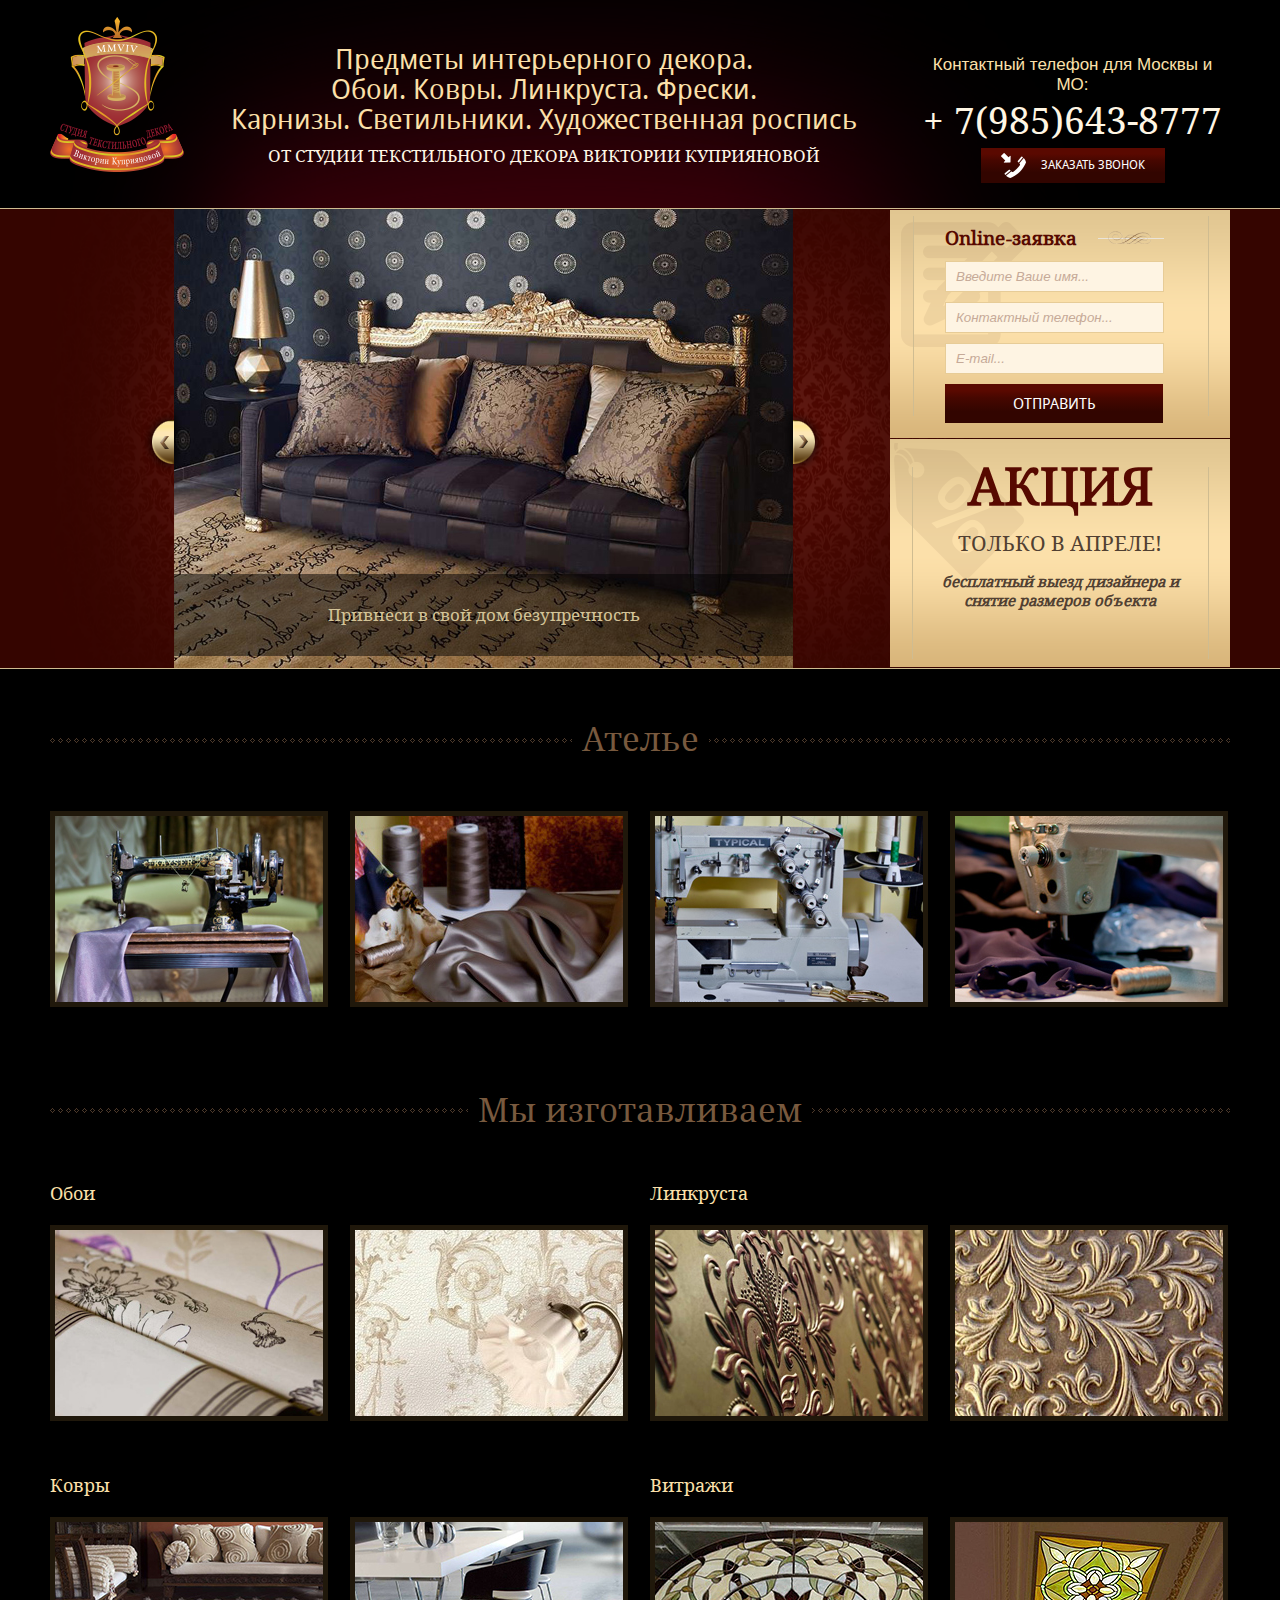
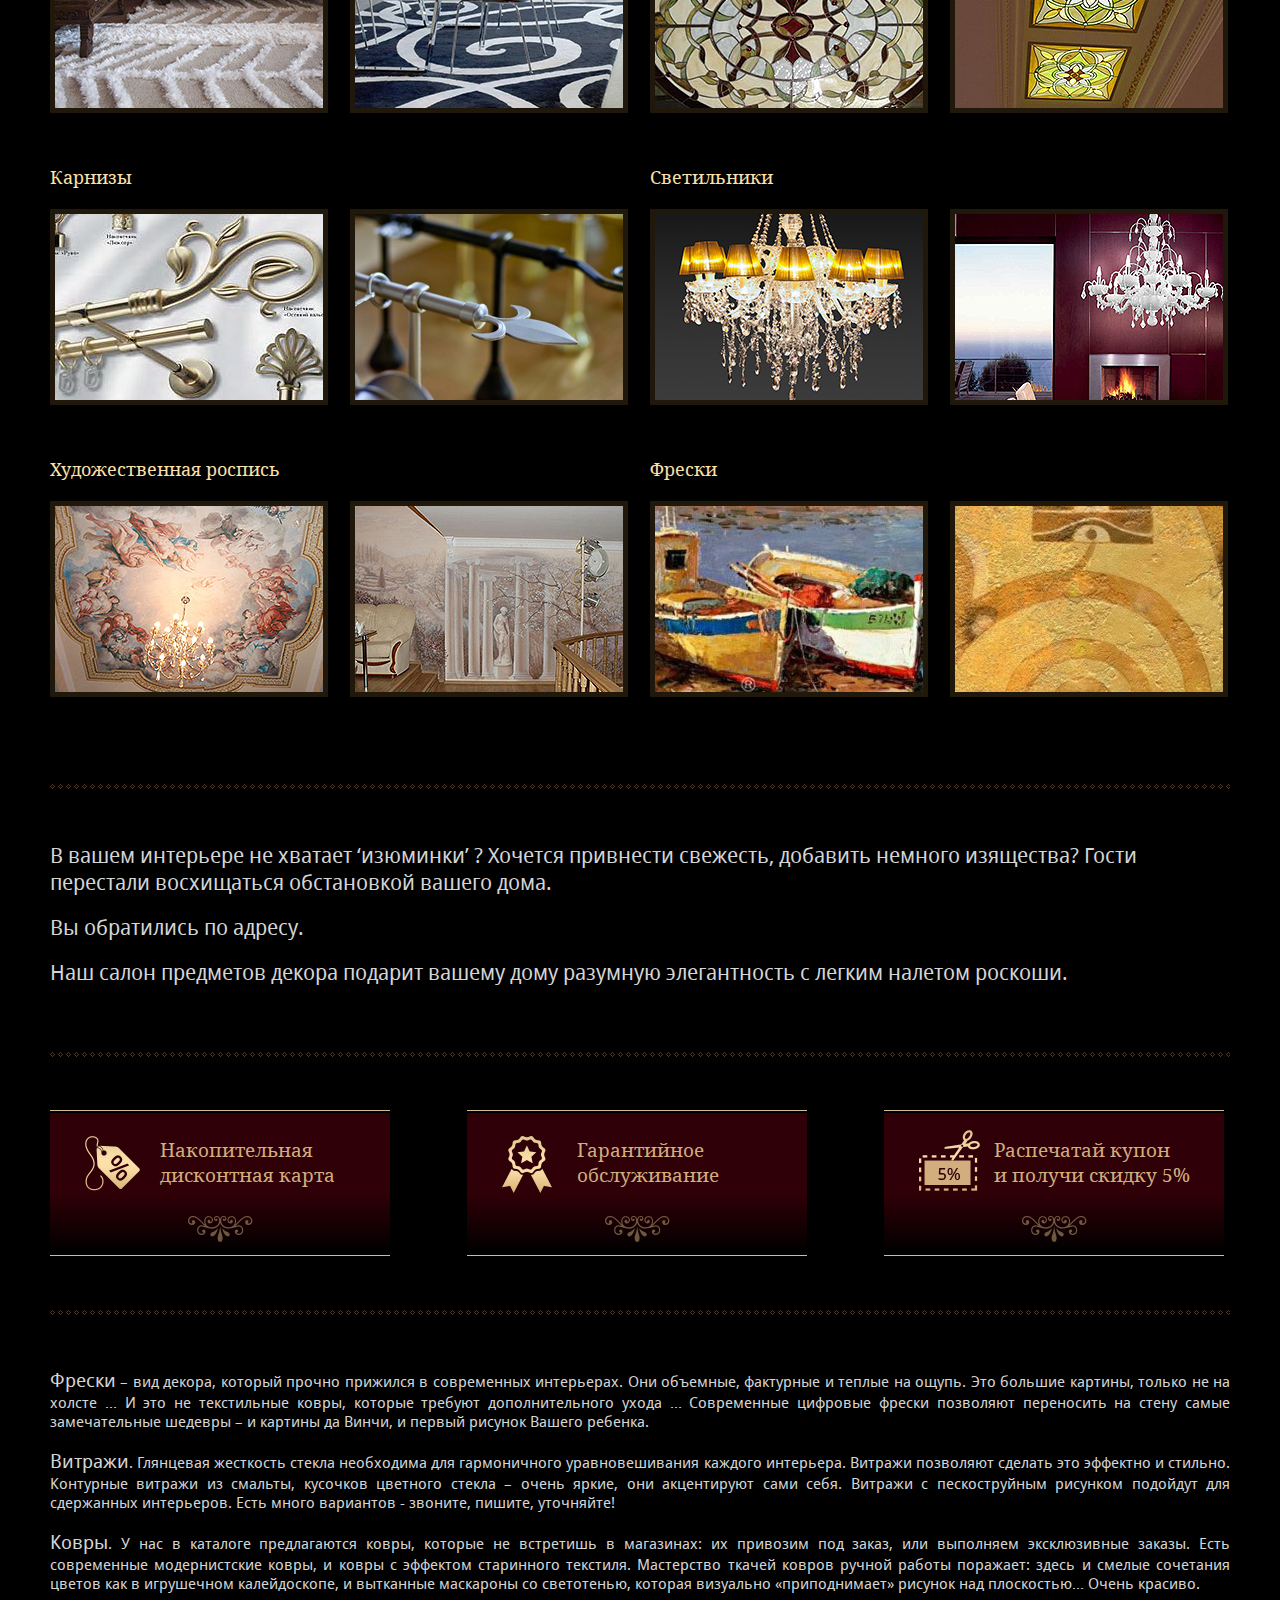
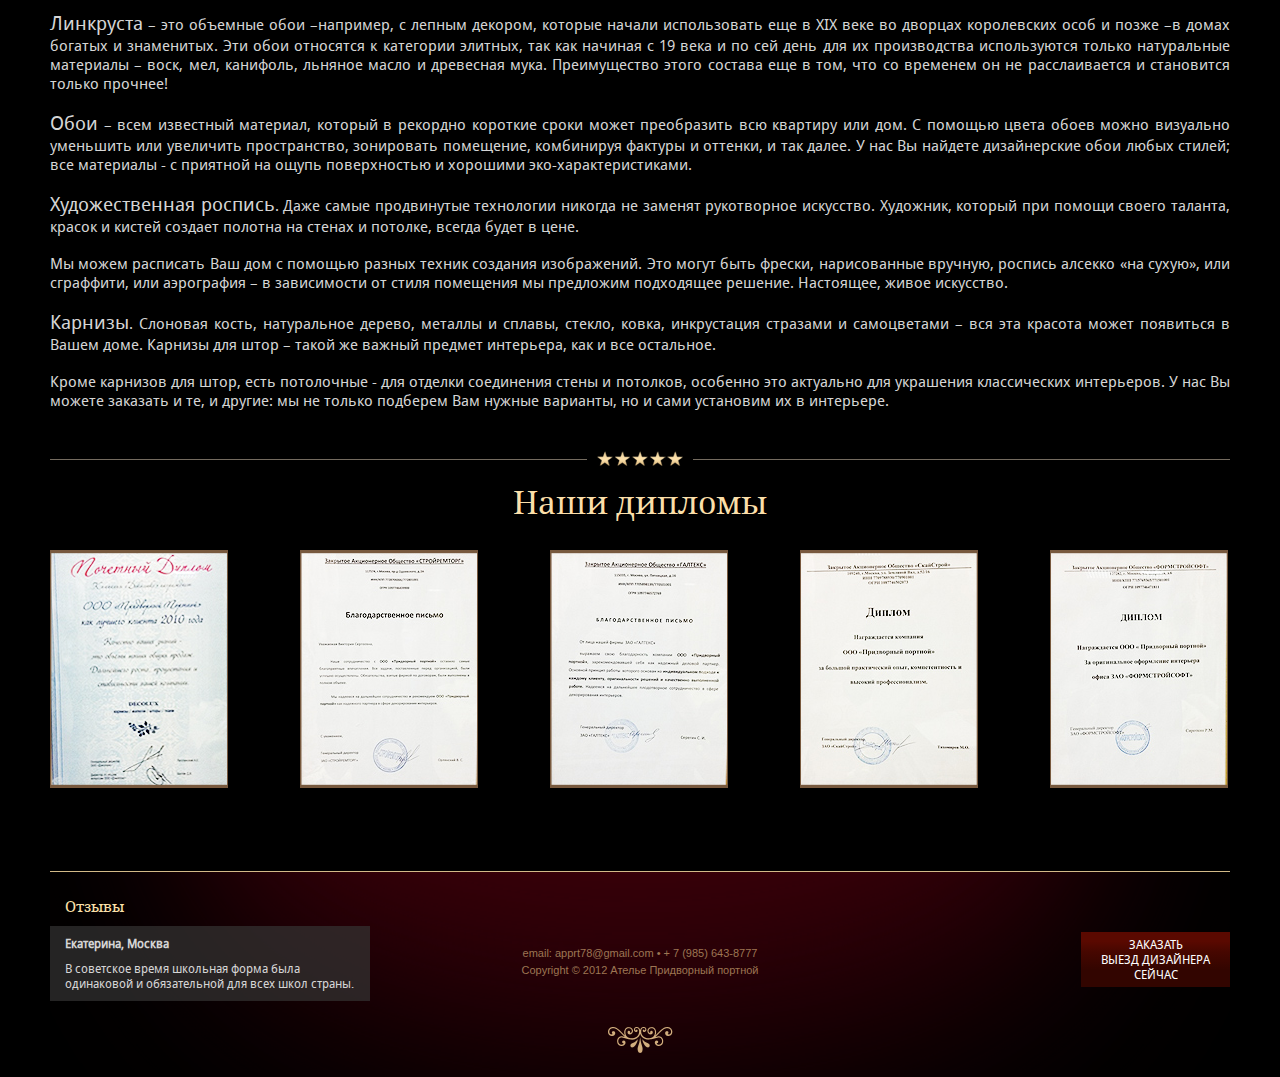
<file: index.html>
<!DOCTYPE html>
<html xmlns="http://www.w3.org/1999/xhtml">
<head>
	<meta charset="utf-8" />
	<!--[if lte IE 8]><script src="http://phpbbex.com/oldies/oldies.js" charset="utf-8"></script><![endif]-->
	<!--[if IE]><script src="http://html5shiv.googlecode.com/svn/trunk/html5.js"></script><![endif]-->
	<title>Предметы интерьерного декора. Обои. Ковры. Линкруста. Фрески. Карнизы. Светильники. Художественная роспись</title>
	<link rel="shortcut icon" href="favicon.ico" type="image/x-icon">	
	<meta name="keywords" content="" />
	<meta name="description" content="" />
	<link rel="stylesheet" href="css/style.css" type="text/css" media="screen, projection" />	
  <script src="http://ajax.googleapis.com/ajax/libs/jquery/1.7/jquery.js"></script> 
  <script src="http://malsup.github.com/jquery.form.js"></script> 
  <script type="text/javascript" src="http://jzaefferer.github.com/jquery-validation/jquery.validate.js"></script>
  <script type="text/javascript" src="js/jcarousel.simple.js"></script>
  <script type="text/javascript" src="js/jquery.jcarousel.min.js"></script>
  <script type="text/javascript" src="js/jquery.bpopup.min.js"></script>

  <script> 
    $(document).ready(function() { 
      // форма online заявки
      var options = {
        target: ".form-content"
      };

      $(".online-order-form").validate({
        submitHandler: function(form) {
          $(form).ajaxSubmit(options);
        },
        focusInvalid: false,
        focusCleanup: true,
        rules: {
          name: {
            required: true,
            minlength: 2,
            maxlength: 12
          },
          phone: {
            required: true,
          },
          email: {
            required: true,
            email: true
          }
        },
        messages: {
          name: {
            required: "Укажите свое имя!",
            minlength: "Не менее 2 символов",
            maxlength: "Не более 12 символов"
          },
          phone: {
            required: "Укажите свой номер телефона!"
          },
          email: {
            required: "Укажите свой email адрес",
            email: "Укажите корректный email адрес!"
          }
        },
        errorPlacement: function(error, element) {
          element.attr("title", error[0].textContent);
        }
      });
      
      // форма заказа звонка
      var options_call = {
        target: ".popup-form-content"
      };
      
      $(".order-call-form").validate({
        submitHandler: function(form) {
          $(form).ajaxSubmit(options_call);
        },
        focusInvalid: false,
        focusCleanup: true,
        rules: {
          name: {
            required: true,
            minlength: 2,
            maxlength: 12
          },
          phone: {
            required: true,
          },
          time: {
            required: true
          }
        },
        messages: {
          name: {
            required: "Укажите свое имя!",
            minlength: "Не менее 2 символов",
            maxlength: "Не более 12 символов"
          },
          phone: {
            required: "Укажите свой номер телефона!"
          },
          time: {
            required: "Укажите желаемое время звонка!"
          }
        },
        errorPlacement: function(error, element) {
          element.attr("title", error[0].textContent);
        }
      });

      $('.order-call').on('click', function(e) {
        e.preventDefault();
        $('.popup-order-call').bPopup({
          closeClass: 'close-popup'
        });
      });      
      
    }); 
  </script>   
</head>
<body>
  <div class="popup-order-call">
    <a href="#" class="close-popup"></a>
    <h3>Заказать звонок</h3>
    <div class="popup-form-content">
      <p>Оставьте свой телефон и мы Вам презвоним.</p>
      <form class="order-call-form" action="http://valprojects.net/p/decor-v-dom/send-order-call.php" method="post">
        <input type="text" name="name" placeholder="Введите Ваше имя..." />
        <input type="text" name="phone" placeholder="Контактный телефон..." />
        <input type="text" name="time" placeholder="Удобное время звонка..." />
        <input class="btn big" type="submit" name="send-online-order" value="Перезвоните мне"/>
      </form>
    </div>    
  </div>
  <div class="header-wrapper">
    <header class="page-header">
      <div class="logo"></div>
      <div class="site-intro">
        <h1>Предметы интерьерного декора.<br/>Обои. Ковры. Линкруста. Фрески.<br/>  Карнизы. Светильники. Художественная роспись</h1>
        <p class="title">От Студии текстильного декора Виктории Куприяновой</p>
      </div>  
      <div class="head-contacts">
        <p>Контактный телефон для Москвы и МО:</p>
        <p class="phone">+ 7(985)643-8777</p>
        <a class="order-call btn" href="#"><img src="images/call.png" alt=""/>Заказать звонок</a>
      </div>
    </header>
  </div>  
  <div class="carouserl-block-wrapper">
    <div class="carouserl-block clear">
      <div class="carousel-wrapper">
          <div data-jcarousel="true" data-wrap="circular" class="carousel">
            <ul>
              <li>
                <img src="assets/images/carousel/img1.jpg" width="619" height="459" alt="">
                <div class="slide-description">
                  <p>Привнеси в свой дом безупречность</p>
                </div>
              </li>
              <li>
                <img src="assets/images/carousel/img2.jpg" width="619" height="459" alt="">
                <div class="slide-description">
                  <p>Привнеси в свой дом безупречность</p>
                </div>
              </li>
              <li>
                <img src="assets/images/carousel/img3.jpg" width="619" height="459" alt="">
                <div class="slide-description">
                  <p>Привнеси в свой дом безупречность</p>
                </div>
              </li>
            </ul>
          </div>

          <a data-jcarousel-control="true" data-target="-=1" href="#" class="carousel-control-prev"></a>
          <a data-jcarousel-control="true" data-target="+=1" href="#" class="carousel-control-next"></a>
      </div>
      <div class="right-sidebar">
        <div class="online-block">
          <h3>Online-заявка</h3>
          <div class="form-content">
            <form class="online-order-form" action="http://valprojects.net/p/decor-v-dom/send-online-order.php" method="post">
              <input type="text" name="name" placeholder="Введите Ваше имя..."  class="required" minlength="2">
              <input type="text" name="phone" placeholder="Контактный телефон...">
              <input type="text" name="email" placeholder="E-mail...">
              <input class="btn big" type="submit" name="send-online-order" value="Отправить"/>
            </form>
          </div>  
        </div>
        <div class="discount-block">
          <p class="header">Акция</p>
          <p class="line1">Только в апреле!</p>
          <p class="line2">бесплатный выезд дизайнера и снятие размеров объекта</p>
        </div>
      </div>
    </div>
  </div> 
  <div class="main-content-wrapper">
    <div class="main-content">
      <header class="block-header"><h3>Ателье</h3></header>
      <ul class="photo-list">
        <li><img src="assets/images/atelie/img1.jpg" alt="" /></li>
        <li><img src="assets/images/atelie/img2.jpg" alt="" /></li>
        <li><img src="assets/images/atelie/img3.jpg" alt="" /></li>
        <li><img src="assets/images/atelie/img4.jpg" alt="" /></li>
      </ul>
      <header class="block-header made"><h3>Мы изготавливаем</h3></header>
      <ul class="photo-list">
        <li>
          <h4>Обои</h4>
          <img src="assets/images/made/img1.jpg" alt="" />
        </li>    
        <li>  
          <img src="assets/images/made/img2.jpg" alt="" />
        </li>
        <li>
          <h4>Линкруста</h4>
          <img src="assets/images/made/img3.jpg" alt="" />
        </li>
        <li>
          <img src="assets/images/made/img4.jpg" alt="" />
        </li>
        <li>
          <h4>Ковры</h4>
          <img src="assets/images/made/img5.jpg" alt="" />
        </li>
        <li> 
          <img src="assets/images/made/img6.jpg" alt="" />
        </li>
        <li>
          <h4>Витражи</h4>
          <img src="assets/images/made/img7.jpg" alt="" />
        </li>
        <li>
          <img src="assets/images/made/img8.jpg" alt="" />
        </li>
        <li>
          <h4>Карнизы</h4>
          <img src="assets/images/made/img9.jpg" alt="" />
        </li>
        <li> 
          <img src="assets/images/made/img10.jpg" alt="" />
        </li>
        <li>
          <h4>Светильники</h4>        
          <img src="assets/images/made/img11.jpg" alt="" />
        </li>
        <li>
          <img src="assets/images/made/img12.jpg" alt="" />
        </li>
        <li>
          <h4>Художественная роспись</h4>
          <img src="assets/images/made/img13.jpg" alt="" />
        </li>
        <li> 
          <img src="assets/images/made/img14.jpg" alt="" />
        </li>
        <li>
          <h4>Фрески</h4>        
          <img src="assets/images/made/img15.jpg" alt="" />
        </li>
        <li>
          <img src="assets/images/made/img16.jpg" alt="" />
        </li>
      </ul>
      <hr class="header-line" />
      <div class="text-block1"> 
        <p>В вашем интерьере не хватает ‘изюминки’ ? Хочется привнести свежесть, добавить немного изящества? Гости перестали восхищаться обстановкой вашего дома.</p>
        <p>Вы обратились по адресу.</p>
        <p>Наш салон предметов декора подарит вашему дому разумную элегантность с легким налетом роскоши.</p>
      </div>
      <hr class="header-line" />
      <ul class="three-blocks clear">
        <li class="b1"><div><a href="#">Накопительная дисконтная карта</a></div></li>
        <li class="b2"><div><a href="#">Гарантийное<br/>обслуживание</a></div></li>
        <li class="b3"><div><a href="#">Распечатай купон <br/>и получи скидку 5%</a></div></li>
      </ul>   
      <hr class="header-line" />
      <div class="text-block"> 
        <p><span>Фрески</span> – вид декора, который прочно прижился в современных интерьерах. Они объемные, фактурные и теплые на ощупь. Это большие картины, только не на холсте … И это не текстильные ковры, которые требуют дополнительного ухода … Современные цифровые фрески позволяют переносить на стену самые замечательные шедевры – и картины да Винчи, и первый рисунок Вашего ребенка.</p>
        
        <p><span>Витражи</span>.  Глянцевая жесткость стекла необходима для гармоничного уравновешивания каждого интерьера. Витражи позволяют сделать это эффектно и стильно. Контурные витражи из смальты, кусочков цветного стекла – очень яркие, они акцентируют сами себя. Витражи с пескоструйным рисунком подойдут для сдержанных интерьеров. Есть много вариантов - звоните, пишите, уточняйте!</p>

        <p><span>Ковры</span>. У нас в каталоге предлагаются ковры, которые не встретишь в магазинах: их привозим под заказ, или выполняем эксклюзивные заказы. Есть современные модернистские ковры, и ковры с эффектом старинного текстиля. Мастерство ткачей ковров ручной работы поражает: здесь и смелые сочетания цветов как в игрушечном калейдоскопе, и вытканные маскароны со светотенью, которая визуально «приподнимает» рисунок над плоскостью… Очень красиво.</p>

        <p><span>Линкруста</span> – это объемные обои –например, с лепным декором, которые начали использовать еще в XIX веке во дворцах королевских особ и позже –в домах богатых и знаменитых. Эти обои относятся к категории элитных, так как начиная с 19 века и по сей день для их производства используются только натуральные материалы – воск, мел, канифоль, льняное масло и древесная мука. Преимущество этого состава еще в том, что со временем он не расслаивается и становится только прочнее!</p>

        <p><span>Обои</span> – всем известный материал, который в рекордно короткие сроки может преобразить всю квартиру или дом. С помощью цвета обоев можно визуально уменьшить или увеличить пространство, зонировать помещение, комбинируя фактуры и оттенки, и так далее. У нас Вы найдете дизайнерские обои любых стилей; все материалы - с приятной на ощупь поверхностью и хорошими эко-характеристиками.</p>

        <p><span>Художественная роспись</span>. Даже самые продвинутые технологии никогда не заменят рукотворное искусство. Художник, который при помощи своего таланта, красок и кистей создает полотна на стенах и потолке, всегда будет в цене.</p>

        <p>Мы можем расписать Ваш дом с помощью разных техник создания изображений. Это могут быть фрески, нарисованные вручную, роспись алсекко «на сухую», или сграффити, или аэрография – в зависимости от стиля помещения мы предложим подходящее решение. Настоящее, живое искусство.</p>

        <p><span>Карнизы</span>. Слоновая кость, натуральное дерево, металлы и сплавы, стекло, ковка, инкрустация стразами и самоцветами – вся эта красота может появиться в Вашем доме. Карнизы для штор – такой же важный предмет интерьера, как и все остальное.</p>

        <p>Кроме карнизов для штор, есть потолочные - для отделки соединения стены и потолков, особенно это актуально для украшения классических интерьеров. У нас Вы можете заказать и те, и другие: мы не только подберем Вам нужные варианты, но и сами установим их в интерьере.</p>
      </div>      
      <header class="diploms">
        <div>
          <h3>Наши дипломы</h3>
        </div>
      </header>  
      <ul class="diplom-list">
        <li><img src="assets/images/diploms/d1.jpg" alt="" /></li>
        <li><img src="assets/images/diploms/d2.jpg" alt="" /></li>
        <li><img src="assets/images/diploms/d3.jpg" alt="" /></li>
        <li><img src="assets/images/diploms/d4.jpg" alt="" /></li>
        <li><img src="assets/images/diploms/d5.jpg" alt="" /></li>
      </ul>
    </div>
  </div>
  <div class="footer-wrapper clear">
    <div class="footer clear">
      <div class="left">
        <div class="reviews-block">
          <p class="header">Отзывы</p>
          <div class="review-text">
            <p class="name">Екатерина, Москва</p>
            <p>В советское время школьная форма была одинаковой и обязательной для всех школ страны.</p>
          </div>  
        </div>        
      </div>
      <div class="right">
         <a class="btn order-call" href="#">Заказать<br/>выезд дизайнера<br/>сейчас</a>    
      </div>
      <div class="center">
        <p>email: apprt78@gmail.com • + 7 (985) 643-8777</p>
        <p>Copyright © 2012 Ателье Придворный портной</p>
      </div>
    </div>
  </div>
</body>
</html>
</file>
<file: css/style.css>
@font-face {
  font-family: 'droid_sans';
  src: url('../fonts/droidsans-webfont.eot');
  src: url('../fonts/droidsans-webfont.eot?#iefix') format('embedded-opentype'),
       url('../fonts/droidsans-webfont.woff') format('woff'),
       url('../fonts/droidsans-webfont.ttf') format('truetype');
  font-weight: normal;
  font-style: normal;
}
@font-face {
  font-family: 'droid_serif';
  src: url('../fonts/droidserif-webfont.eot');
  src: url('../fonts/droidserif-webfont.eot?#iefix') format('embedded-opentype'),
       url('../fonts/droidserif-webfont.woff') format('woff'),
       url('../fonts/droidserif-webfont.ttf') format('truetype');
  font-weight: normal;
  font-style: normal;
}
.clear:after{content:".";display:block;height:0;font-size:0;clear:both;visibility:hidden;}
.clear{min-height:1px;}
* html .clear{height:1px;}
html, body, div, span, applet, object, iframe, h1, h2, h3, h4, h5, h6, p, blockquote, pre, a, abbr, acronym, address, big, cite, code, del, dfn, em, font, img, ins, kbd, q, s, samp, small, strike, strong, sub, sup, tt, var, b, u, i, center, dl, dt, dd, ol, ul, li, fieldset, form, label, legend, table, caption, tbody, tfoot, thead, tr, th, td {margin: 0;padding: 0;border: 0;outline: 0;font-size: 100%;vertical-align: baseline;background: transparent;}
ol, ul {list-style: none;}
body {font-family: 'droid_sans';font-size: 12px;position: relative; color: #d5d5d5;background: #000;}
blockquote, q {quotes: none;}
:focus {outline: 0;}
ins {text-decoration: none;}
del {text-decoration: line-through;}
table {border-collapse: collapse;border-spacing: 0;}
html {min-height: 840px;height: 100%;}
* html body {height: 100%;}
header, nav, section, article, aside, footer {display: block;}
a {color: #d5d5d5;font-size: 13px;outline: none;}
a:hover {text-decoration: none;}
p {margin: 0 0 18px; font-size: 15px;}
img {border: none;}
input {vertical-align: middle;}
.btn {
  display: inline-block;
  padding: 5px 20px;
  background-image: linear-gradient(bottom, rgb(50,5,0) 30%, rgb(71,7,0) 65%, rgb(90,9,0) 83%);
  background-image: -o-linear-gradient(bottom, rgb(50,5,0) 30%, rgb(71,7,0) 65%, rgb(90,9,0) 83%);
  background-image: -moz-linear-gradient(bottom, rgb(50,5,0) 30%, rgb(71,7,0) 65%, rgb(90,9,0) 83%);
  background-image: -webkit-linear-gradient(bottom, rgb(50,5,0) 30%, rgb(71,7,0) 65%, rgb(90,9,0) 83%);
  background-image: -ms-linear-gradient(bottom, rgb(50,5,0) 30%, rgb(71,7,0) 65%, rgb(90,9,0) 83%);
  border: none;
  background-image: -webkit-gradient(
    linear,
    left bottom,
    left top,
    color-stop(0.3, rgb(50,5,0)),
    color-stop(0.65, rgb(71,7,0)),
    color-stop(0.83, rgb(90,9,0))
  );
  color: #fefefe;
  font-size: 12px;
  font-family: 'droid_sans';
  text-transform: uppercase;
  text-decoration: none;
  text-align: center;
}
.btn.big {
  padding: 10px 20px;
  font-size: 15px;
}
.btn:hover {
  background-image: linear-gradient(bottom, rgb(90,9,0) 30%, rgb(71,7,0) 65%, rgb(50,5,0) 83%);
  background-image: -o-linear-gradient(bottom, rgb(90,9,0) 30%, rgb(71,7,0) 65%, rgb(50,5,0) 83%);
  background-image: -moz-linear-gradient(bottom, rgb(90,9,0) 30%, rgb(71,7,0) 65%, rgb(50,5,0) 83%);
  background-image: -webkit-linear-gradient(bottom, rgb(90,9,0) 30%, rgb(71,7,0) 65%, rgb(50,5,0) 83%);
  background-image: -ms-linear-gradient(bottom, rgb(90,9,0) 30%, rgb(71,7,0) 65%, rgb(50,5,0) 83%);
  border: none;
  background-image: -webkit-gradient(
    linear,
    left bottom,
    left top,
    color-stop(0.3, rgb(90,9,0)),
    color-stop(0.65, rgb(71,7,0)),
    color-stop(0.83, rgb(50,5,0))
  );
  text-decoration: none;
}
.header-wrapper {
  background-color: #000;
  border-bottom: 1px solid #cfbc91;
}
.page-header {
  width: 1180px;
  height: 208px;
  margin: 0 auto;
  background: url('../images/header-bg.png') no-repeat 0 bottom;
}
.logo {
  width: 134px;
  height: 155px;
  display: block;
  float: left;
  background: url('../images/logo.png');
  margin-top: 17px;
}
.site-intro {
  width: 700px;
  float: left;
  text-align: center;
  margin-left: 10px;
  margin-top: 45px;
}
h1 {
  font-size: 27px;
  color: #fce0aa;
  font-weight: normal;
  line-height: 30px;
}
p.title {
  font-size: 17px;
  margin-top: 10px;
  color: #fff6e5;
  font-family: 'droid_serif';
  text-transform: uppercase;
}
p.title strong{font-weight: normal;}
p.title strong::before{content: '';margin-right: 3px;vertical-align: middle;display: inline-block;width: 5px; height: 5px; background: url('../images/header-spacer.png')}
p.title strong::after{content: '';margin-left: 3px;vertical-align: middle;display: inline-block;width: 5px; height: 5px; background: url('../images/header-spacer.png')}

.head-contacts {
  width: 315px;
  text-align: center;
  float: right;
  margin-top: 55px;
}
.head-contacts p{
  font-family: Arial; 
  color: #fce0aa; 
  font-size: 17px;
  margin-bottom: 3px;
}
.head-contacts .phone {font-family: 'droid_serif'; font-size: 37px; color: #fff6e4;}
.head-contacts .order-call img {
  vertical-align: middle;
  margin-right: 15px;
}

.carouserl-block-wrapper {
  background-color: #350500;
  border-bottom: 1px solid #cfbc91;
}
.carouserl-block {
  width: 1056px;
  margin: 0 auto;
  padding-left: 124px;
  background: url('../images/carousel-block-bg.png') no-repeat scroll left center;
}
.carousel-wrapper {
  position: relative;
  width: 619px;
  float: left;
}

/** Carousel **/
.carousel {
  position: relative;
  overflow: hidden;
  width: 619px;
  height: 459px;
}

.carousel ul {
  width: 20000em;
  position: absolute;
  list-style: none;
  margin: 0;
  padding: 0;
}

.carousel li {
  float: left;
  position: relative;
}
.slide-description {
  position: absolute;
  bottom: 15px;
  width: 100%;
  text-align: center;
  background-color: rgba(0,0,0,0.5);
}
.slide-description p{font-size: 17px; color: #d3c397; font-family: 'droid_serif';margin: 30px 10px;}
.slide-description.no-bg {
  background-color: transparent;
  width: 270px;
  bottom: 110px;
  right: 65px;
}
.slide-description.no-bg p {margin: 0;}
.carousel-control-prev,
.carousel-control-next {
  position: absolute;
  top: 200px;
  width: 44px;
  height: 66px;
  display: block;
  background: url('../images/carousel-arrows.png');
}
.carousel-control-prev {left: -33px;background-position: 0 0;}
.carousel-control-next {right: -33px;background-position: -100px 0;}
.carousel-control-prev:hover{background-position: -50px 0;}
.carousel-control-next:hover{background-position: -150px 0;}
.right-sidebar {width: 340px; float: right;}

/* Блок "Онлайн заявка" */
.online-block {width: 220px;height: 192px;margin: 1px 0;padding: 16px 65px 20px 55px;background: url('../images/online-order-bg.png') no-repeat scroll center center;}
.online-block h3 {color: #570900;font-size: 19px;font-family: 'droid_serif';margin-bottom: 5px;}
.online-block .form-success {margin-top: 45px;}
.online-block p {font-family: 'droid_sans'; font-size: 17px; color: #570900; text-align: center; text-transform: uppercase; margin-bottom: 0;}
.online-block span {margin-top: 20px;font-family: 'droid_sans';font-size: 15px;color: #6b4e23;display: inline-block;text-align: center;}
.online-block input[type='submit']{padding: 10px; width: 218px; margin-top: 5px; cursor: pointer;}
.online-block input[type='text']{cursor: pointer;border: 1px solid #e7cc97;background: #fef4e3;padding: 7px 25px 7px 10px;width: 182px;color: #c6aa98;font-style: italic;margin: 5px 0;}
.online-block input[type='text'].error{
  border-color: #c7382d;
  background: url('../images/error-field.png') no-repeat scroll 195px center #fef4e3;
}
.online-block input[type='text']::-webkit-input-placeholder {color: #c6aa98;font-style: italic;}
.online-block input[type='text']:-moz-placeholder {color: #c6aa98;font-style: italic;}
input[type=number] {text-align: left;}

/* popup "Заказать звонок" */
.popup-order-call {background: #fff;width: 219px;margin: 1px 0;padding: 18px 35px; border: 1px solid #a59f93;position: relative;}
.popup-order-call .close-popup {
  display: block;
  top: 5px;
  right: 5px;
  position: absolute;
  background: url('../images/close-popup.png') no-repeat;
  width: 12px;
  height: 12px;
}
.popup-order-call h3 {color: #570900;font-size: 19px;font-family: 'droid_serif';margin-bottom: 5px;}
.popup-order-call .form-success {margin-top: 45px;}
.popup-order-call p {font-family: 'droid_sans'; font-size: 13px; color: #6b4e23; margin-bottom: 0;}
.popup-order-call span {margin-top: 20px;font-family: 'droid_sans';font-size: 15px;color: #6b4e23;display: inline-block;}
.popup-order-call input[type='submit']{padding: 10px; width: 218px; margin-top: 5px; cursor: pointer;}
.popup-order-call input[type='text']{cursor: pointer;border: 1px solid #e7cc97;background: #fef4e3;padding: 7px 25px 7px 10px;width: 182px;color: #c6aa98;font-style: italic;margin: 5px 0;}
.popup-order-call input[type='text'].error{
  border-color: #c7382d;
  background: url('../images/error-field.png') no-repeat scroll 195px center #fef4e3;
}
.popup-order-call input[type='text']::-webkit-input-placeholder {color: #c6aa98;font-style: italic;}
.popup-order-call input[type='text']:-moz-placeholder {color: #c6aa98;font-style: italic;}
input[type=number] {text-align: left;}

/* Блок "Акция" */
/* Блок "Акция" */
.discount-block {background: url('../images/discount-bg.png') no-repeat scroll center center;text-align: center;}
.discount-block {
width: 250px;
height: 192px;
margin: 1px 0;
padding: 16px 45px 20px 45px;
}
.discount-block h3 {color: #570900;font-size: 19px;font-family: 'droid_serif';margin-bottom: 5px;}
.discount-block .header{font-size: 51px; color: #570900; font-family: 'droid_serif'; text-transform: uppercase; font-weight: bold;margin-bottom: 10px;}
.discount-block .line1{font-size: 21px; color: #514032; font-family: 'droid_serif'; margin-bottom: 0; text-transform: uppercase;}
.discount-block .line2{
  font-size: 15px;
  color: #514032;
  font-family: 'droid_serif';
  margin-bottom: 0;
  font-style: italic;
  margin-top: 15px;
  font-weight: bold;
}
.discount-block .discount-value{font-size: 25px; color: #6b4e23; font-family: 'droid_serif';}
.discount-block .discount-value strong{font-size: 52px;}

.main-content-wrapper {background: #000000;}
.main-content {
  width: 1180px;
  margin: 0 auto;
}
.main-content .text-block1 p{
  font-size: 21px;
}
.main-content .text-block p{
  text-align: justify;
}
.main-content .text-block p span{
  font-size: 19px;
}
.main-content .text-block h3{
  font-family: 'droid_serif';
  color: #fbdfa9;
  font-size: 32px;
  font-weight: normal;
  margin-bottom: 25px;
}
.main-content .text-block.noindent p{text-indent: 0;}
.text-block.pad45 {padding-bottom: 45px;}
.main-content .block-header {background: url('../images/h3-bg.jpg') repeat-x 0 center; text-align: center; padding: 50px 0;}
.main-content .block-header.made {padding-bottom: 15px;background-position: 0 68px;}
.main-content .header-line {background: url('../images/h3-bg.jpg') repeat-x 0 center; padding: 50px 0; border: none;}
.main-content .block-header h3{
  background: #000000;
  font-size: 33px;
  font-family: 'droid_serif';
  color: #78593e;
  font-weight: normal;
  display: inline-block;
  padding: 0 10px;
}
.photo-list {padding-bottom: 15px;}
.photo-list li {display: inline-block; margin-left: 19px;margin-bottom: 15px;}
.photo-list li:nth-child(4n+1) {margin-left: 0;}
.photo-list li h4{
  font-family: 'droid_serif';
  font-size: 18px;
  color: #fce0aa;
  font-weight: normal;
  margin-bottom: 20px;
  margin-top: 35px;
}
.photo-list img {border: 5px solid #20180b;}

.three-blocks li {border-top: 1px solid #cfbc91; border-bottom: 1px solid #cfbc91;padding: 2px 0; width: 340px; margin-left: 77px;display: block;float: left;}
.three-blocks li:first-child {margin-left: 0;}
.three-blocks li div {
  background-image: url('../images/three-blocks-bg.png'), linear-gradient(bottom, rgb(0,0,0) 0%, rgb(47,0,7) 43%);
  background-image: url('../images/three-blocks-bg.png'), -o-linear-gradient(bottom, rgb(0,0,0) 0%, rgb(47,0,7) 43%);
  background-image: url('../images/three-blocks-bg.png'), -moz-linear-gradient(bottom, rgb(0,0,0) 0%, rgb(47,0,7) 43%);
  background-image: url('../images/three-blocks-bg.png'), -webkit-linear-gradient(bottom, rgb(0,0,0) 0%, rgb(47,0,7) 43%);
  background-image: url('../images/three-blocks-bg.png'), -ms-linear-gradient(bottom, rgb(0,0,0) 0%, rgb(47,0,7) 43%);
  background-image: url('../images/three-blocks-bg.png'), -webkit-gradient(
    linear,
    left bottom,
    left top,
    color-stop(0, rgb(0,0,0)),
    color-stop(0.43, rgb(47,0,7))
  );
  background-position: center 90%, 0 0;
  background-repeat: no-repeat, repeat;
  height: 140px;
}
.three-blocks li a {
  height: 115px;
  display: block;
  padding-left: 110px;
  padding-top: 25px;
  font-size: 19px;
  font-family: 'droid_serif';
  color: #d2ae7e;
  text-decoration: none;
}
.three-blocks li a:hover {text-decoration: none;}
.three-blocks li:hover div {
  -webkit-box-shadow: 0px 0px 44px rgba(145, 145, 145, 1);
  -moz-box-shadow:    0px 0px 44px rgba(145, 145, 145, 1);
  box-shadow:         0px 0px 44px rgba(145, 145, 145, 1);
}
.three-blocks li.b1 a {background: url('../images/b1.png') no-repeat scroll 35px 23px;}
.three-blocks li.b2 a {background: url('../images/b2.png') no-repeat scroll 35px 23px;}
.three-blocks li.b3 a {background: url('../images/b3.png') no-repeat scroll 35px 17px;}

/* Пресса о нас */
.press-list li{
  width: 280px;
  margin-left: 20px;
  float: left;
}
.press-list li:first-child{margin-left: 0;}
.press-list li p{text-align: justify;}
.press-list li h5{
  font-family: 'droid_serif';
  font-size: 18px;
  color: #fce0aa;
  font-weight: normal;
  margin-bottom: 20px;
}
.press-list img {
  border: 5px solid #20180b;
  margin-bottom: 30px;
}
.press-list p a{
  font-weight: bold;
  margin-left: 5px;
}

.diploms {background: url('../images/grey-line.gif') repeat-x scroll left 9px; height: 65px; text-align: center;margin-top: 40px;}
.diploms div {
  background: url('../images/stars.png') no-repeat scroll center 0;
  display: inline-block;
  padding-top: 33px;
}
.diploms  div h3 {font-family: 'droid_serif'; color: #fbdfa9; font-size: 32px; font-weight: normal;}

.diplom-list {margin-top: 35px;margin-bottom: 80px;}
.diplom-list li {display: inline-block; margin-left: 69px;}
.diplom-list li:first-child {margin-left: 0;}
.diplom-list li img {border: 1px solid #78593e; border-top: 3px solid #78593e; border-bottom: 3px solid #78593e;}

.footer-wrapper {background: #000;}
.footer {width: 1180px; margin: 0 auto; border-top: 1px solid #d3ba88; position: relative; padding-top: 25px; background: url('../images/footer-bg.png') no-repeat scroll center 0;}
.footer .left {
  width: 320px;
  float: left;
}
.footer .right {
  width: 340px; 
  float: right;
  padding-top: 35px;
  text-align: right;  
}
.footer .center {
  margin: 0 400px;
  text-align: center;
  padding-top: 50px;
  height: 130px;
  background: url('../images/footer-center-bg.png') no-repeat scroll center 130px;
}
.footer .center .btn{margin-bottom: 30px;}
.footer .center p{
  font-size: 11px;
  color: #9d7653;
  font-family: Arial;
  margin: 0 0 5px 0;
}

/* Блок Отзывы */
.reviews-block .header {
  padding-left: 15px;
  font-family: 'droid_serif';
  font-size: 15px;
  color: #fce0aa;
  margin-bottom: 10px;
}
.reviews-block .review-text {
  background-color: rgba(52,51,51,0.7);
  padding: 10px 15px;
}
.reviews-block .review-text .name {
  color: #d5d5d5;
  font-size: 12px;
  font-weight: bold;
  font-family: 'droid_sans';
  margin-bottom: 10px;
}
.reviews-block .review-text p {
  color: #d5d5d5;
  font-size: 12px;
  font-family: 'droid_sans';
  margin-bottom: 0;
}

.popup-order-call {display: none;}
</file>
